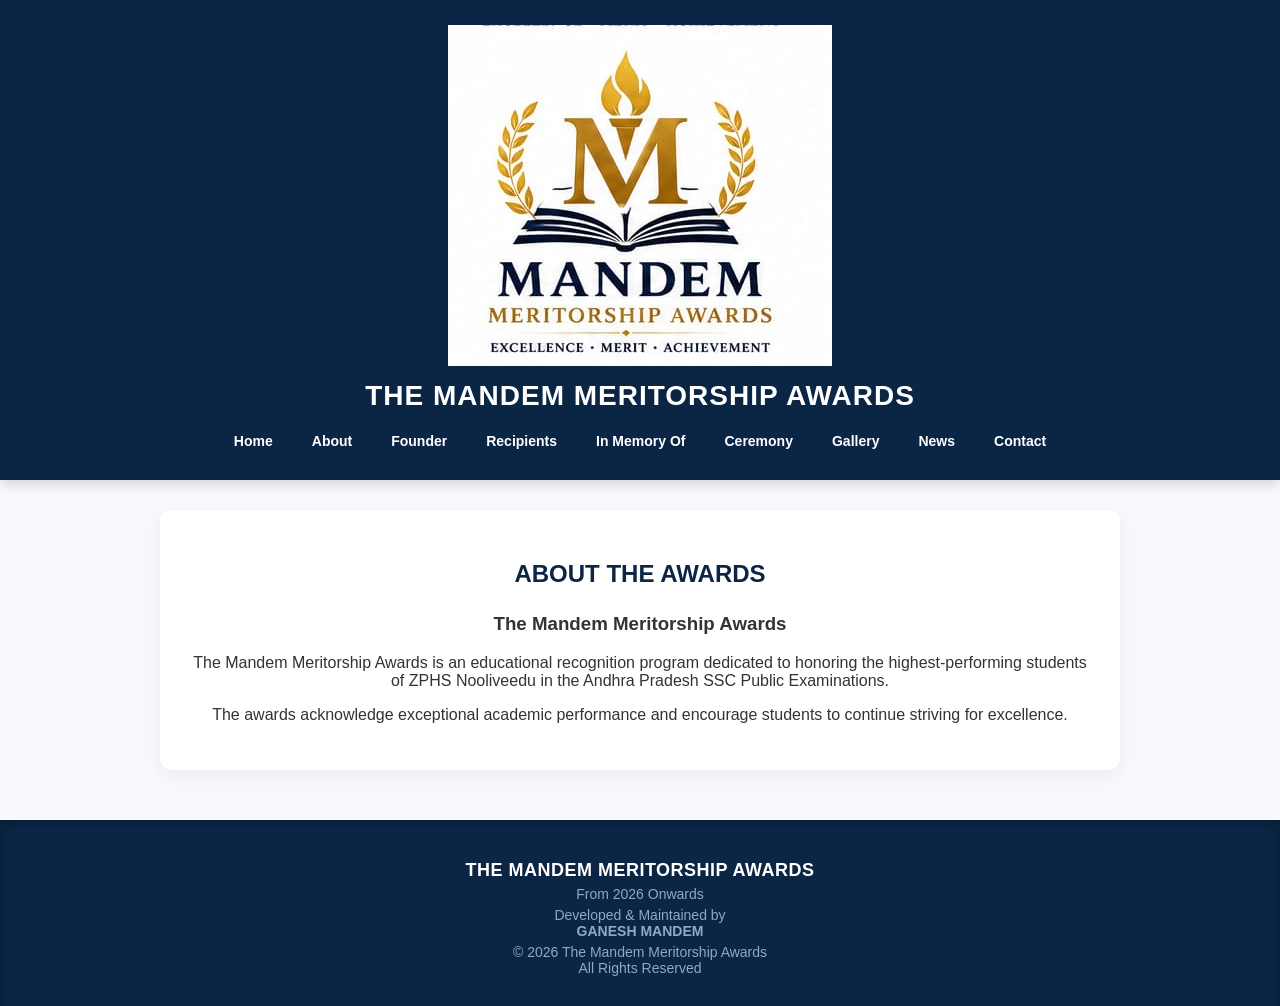
<file: about.html>
<!DOCTYPE html>
<html lang="en">

<head>
<meta charset="UTF-8">
<meta name="viewport" content="width=device-width, initial-scale=1.0">
<title>About The Mandem Meritorship Awards</title>
<link rel="stylesheet" href="style.css">
</head>

<body>

<header>
<img src="images/logo.jpg" class="logo">
<h1>THE MANDEM MERITORSHIP AWARDS</h1>
<nav>
<a href="index.html">Home</a>
<a href="about.html">About</a>
<a href="founder.html">Founder</a>
<a href="recipients.html">Recipients</a>
<a href="memory.html">In Memory Of</a>
<a href="ceremony.html">Ceremony</a>
<a href="gallery.html">Gallery</a>
<a href="news.html">News</a>
<a href="contact.html">Contact</a>
</nav>
</header>

<section>
<h2>ABOUT THE AWARDS</h2>
<h3>The Mandem Meritorship Awards</h3>
<p>
The Mandem Meritorship Awards is an educational recognition program dedicated to honoring the highest-performing students of ZPHS Nooliveedu in the Andhra Pradesh SSC Public Examinations.
</p>
<p>
The awards acknowledge exceptional academic performance and encourage students to continue striving for excellence.
</p>
</section>

<footer>
<h3>THE MANDEM MERITORSHIP AWARDS</h3>
<p>From 2026 Onwards</p>
<p>
Developed & Maintained by<br>
<b>GANESH MANDEM</b>
</p>
<p>
© 2026 The Mandem Meritorship Awards<br>
All Rights Reserved
</p>
</footer>

</body>
</html>
</file>
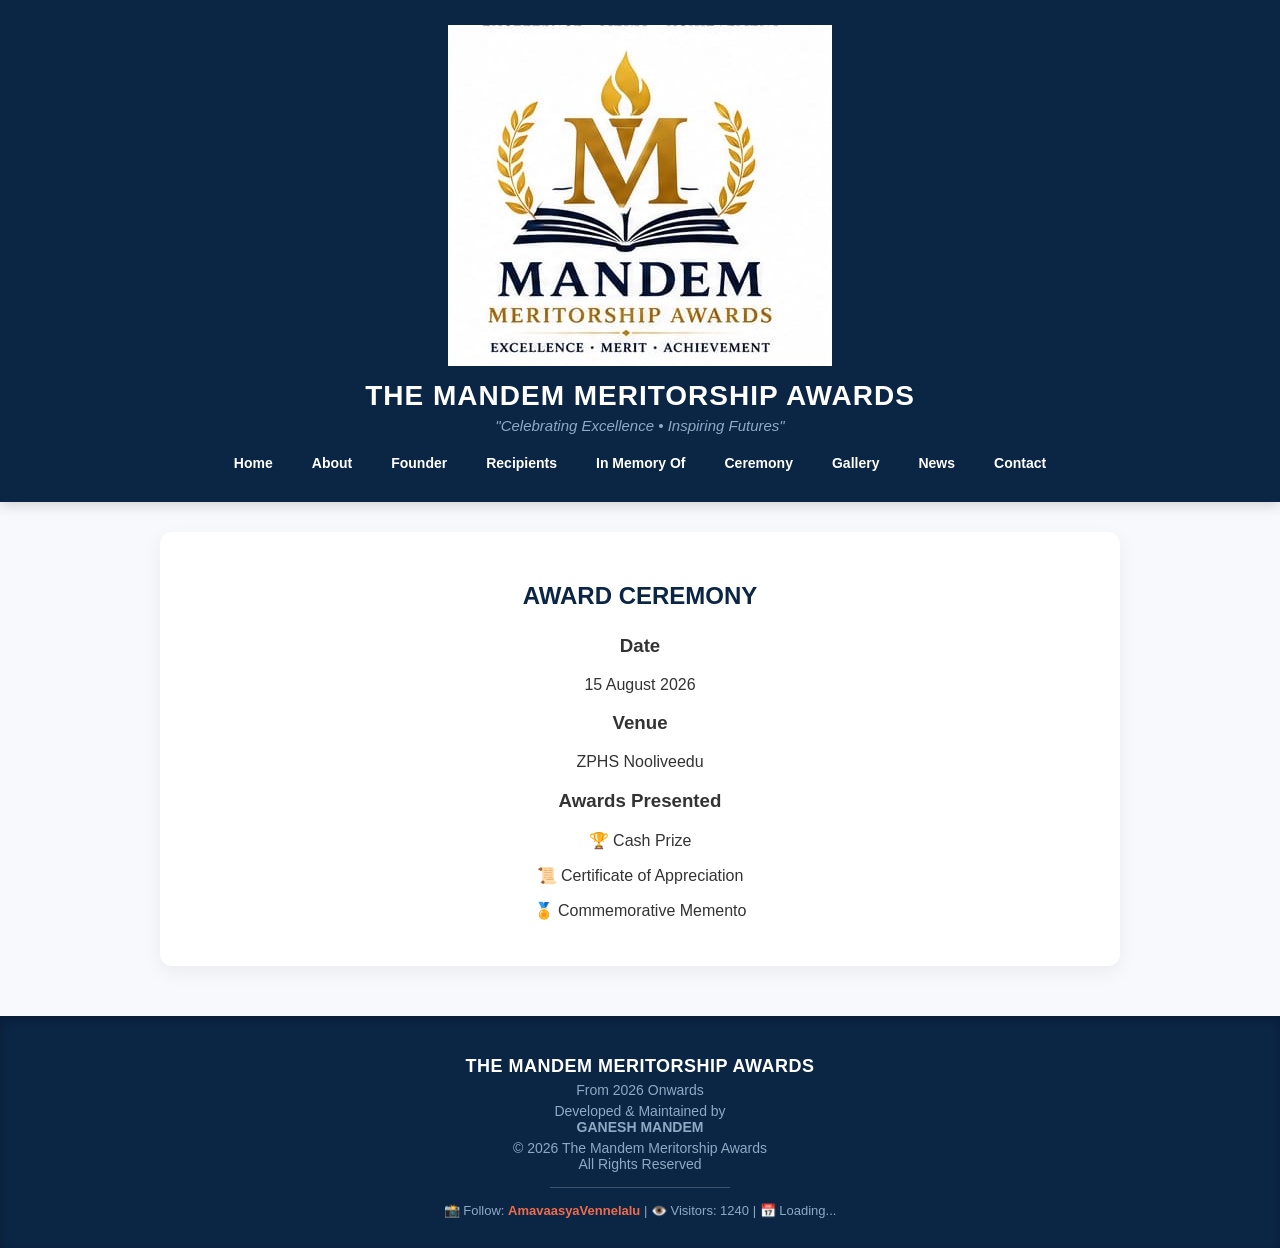
<file: ceremony.html>
<!DOCTYPE html>
<html lang="en">

<head>
<meta charset="UTF-8">
<meta name="viewport" content="width=device-width, initial-scale=1.0">
<title>Award Ceremony - 2026</title>
<link rel="stylesheet" href="style.css">
</head>

<body>

<header>
<img src="images/logo.jpg" class="logo">
<h1>THE MANDEM MERITORSHIP AWARDS</h1>
<p>"Celebrating Excellence • Inspiring Futures"</p>
<nav>
<a href="index.html">Home</a>
<a href="about.html">About</a>
<a href="founder.html">Founder</a>
<a href="recipients.html">Recipients</a>
<a href="memory.html">In Memory Of</a>
<a href="ceremony.html">Ceremony</a>
<a href="gallery.html">Gallery</a>
<a href="news.html">News</a>
<a href="contact.html">Contact</a>
</nav>
</header>

<section>
<h2>AWARD CEREMONY</h2>

<div class="card">
    <h3>Date</h3>
    <p>15 August 2026</p>
</div>

<div class="card">
    <h3>Venue</h3>
    <p>ZPHS Nooliveedu</p>
</div>

<div class="card">
    <h3>Awards Presented</h3>
    <p>🏆 Cash Prize</p>
    <p>📜 Certificate of Appreciation</p>
    <p>🏅 Commemorative Memento</p>
</div>
</section>

<footer>
<h3>THE MANDEM MERITORSHIP AWARDS</h3>
<p>From 2026 Onwards</p>
<p>
Developed & Maintained by<br>
<b>GANESH MANDEM</b>
</p>
<p>
© 2026 The Mandem Meritorship Awards<br>
All Rights Reserved
</p>

<hr style="width: 180px; border: 0; border-top: 1px solid rgba(255,255,255,0.2); margin: 15px auto;">

<p style="font-size: 13px; color: #8da9c4;">
    📸 Follow: <a href="https://instagram.com" target="_blank" style="color: #ee6c4d; text-decoration: none;"><b>AmavaasyaVennelalu</b></a> | <span id="visitor-count">👁️ Visitors: 1240</span> | <span id="live-clock">📅 Loading...</span>
</p>
</footer>

<script src="script.js"></script>
</body>
</html>
</file>
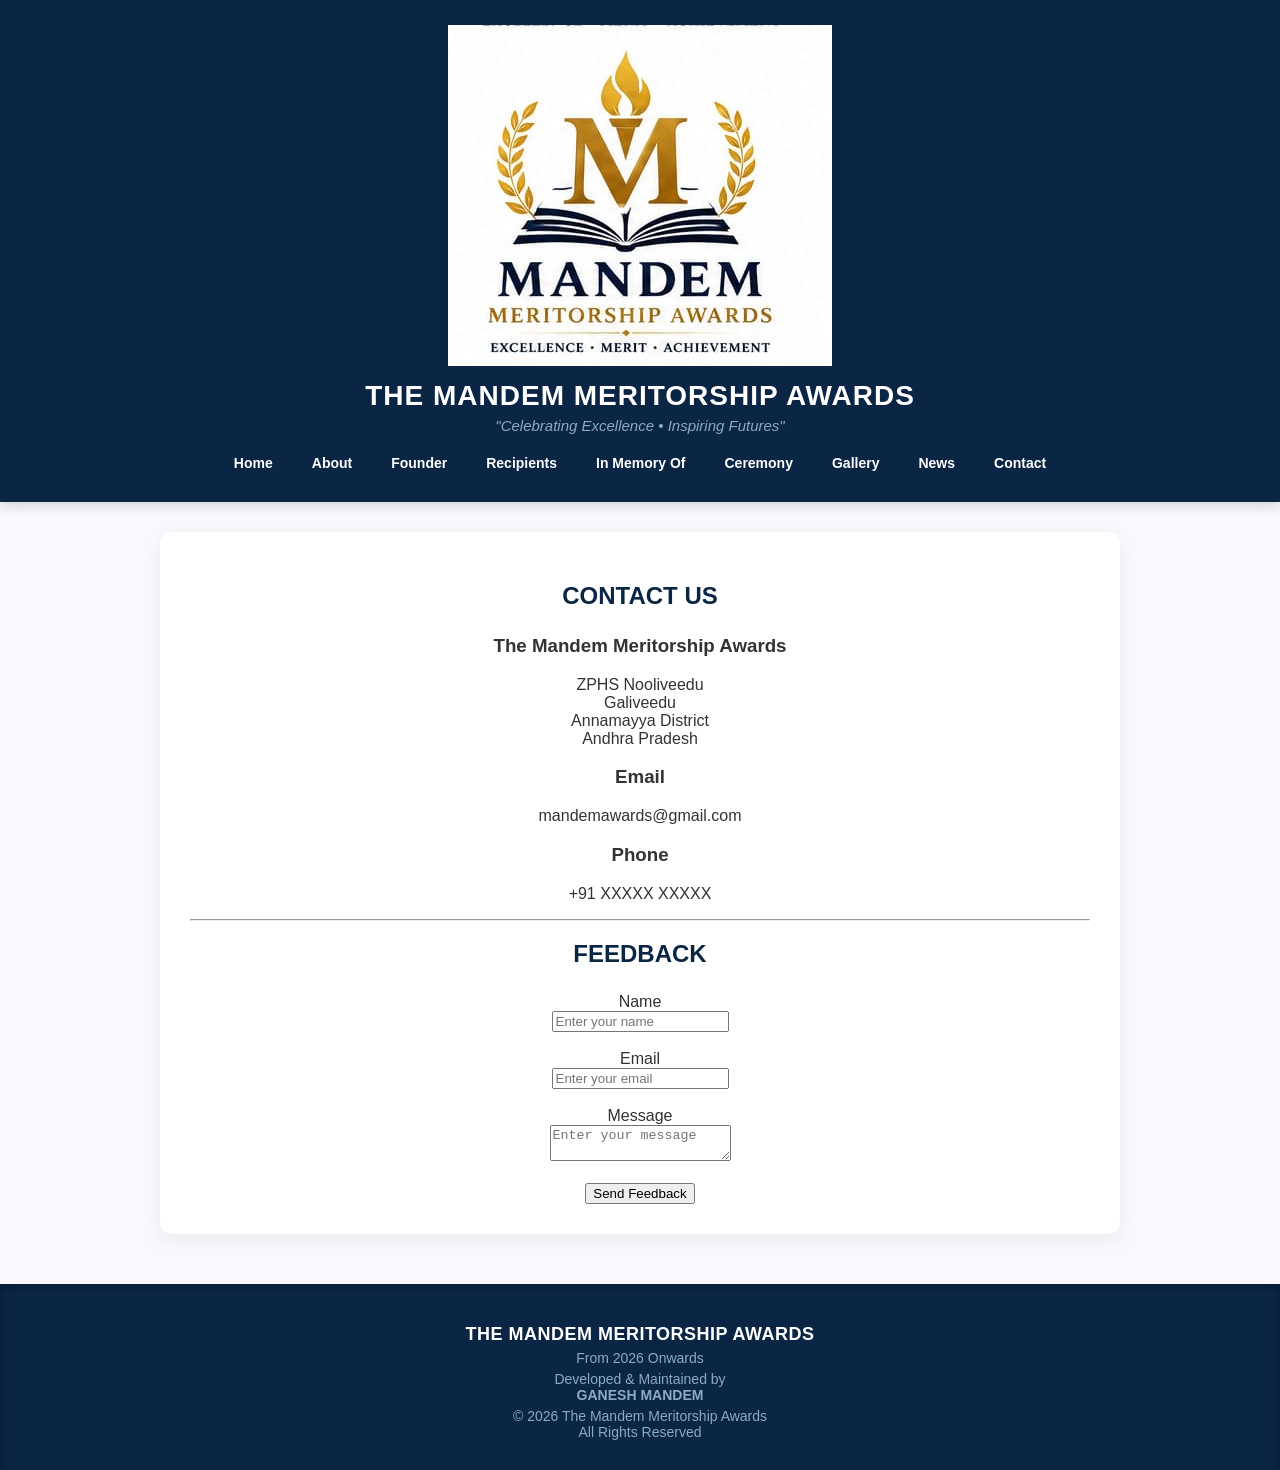
<file: contact.html>
<!DOCTYPE html>
<html lang="en">

<head>
<meta charset="UTF-8">
<meta name="viewport" content="width=device-width, initial-scale=1.0">
<title>Contact Us</title>
<link rel="stylesheet" href="style.css">
</head>

<body>

<header>
<img src="images/logo.jpg" class="logo">
<h1>THE MANDEM MERITORSHIP AWARDS</h1>
<p>"Celebrating Excellence • Inspiring Futures"</p>

<nav>
<a href="index.html">Home</a>
<a href="about.html">About</a>
<a href="founder.html">Founder</a>
<a href="recipients.html">Recipients</a>
<a href="memory.html">In Memory Of</a>
<a href="ceremony.html">Ceremony</a>
<a href="gallery.html">Gallery</a>
<a href="news.html">News</a>
<a href="contact.html">Contact</a>
</nav>
</header>

<section>
<h2>CONTACT US</h2>
<h3>The Mandem Meritorship Awards</h3>
<p>
ZPHS Nooliveedu<br>
Galiveedu<br>
Annamayya District<br>
Andhra Pradesh
</p>

<h3>Email</h3>
<p>mandemawards@gmail.com</p>

<h3>Phone</h3>
<p>+91 XXXXX XXXXX</p>

<hr>

<h2>FEEDBACK</h2>
<form>
<label>Name</label><br>
<input type="text" placeholder="Enter your name"><br><br>

<label>Email</label><br>
<input type="email" placeholder="Enter your email"><br><br>

<label>Message</label><br>
<textarea placeholder="Enter your message"></textarea><br><br>

<button>Send Feedback</button>
</form>
</section>

<footer>
<h3>THE MANDEM MERITORSHIP AWARDS</h3>
<p>From 2026 Onwards</p>
<p>
Developed & Maintained by<br>
<b>GANESH MANDEM</b>
</p>
<p>
© 2026 The Mandem Meritorship Awards<br>
All Rights Reserved
</p>
</footer>

</body>
</html>
</file>
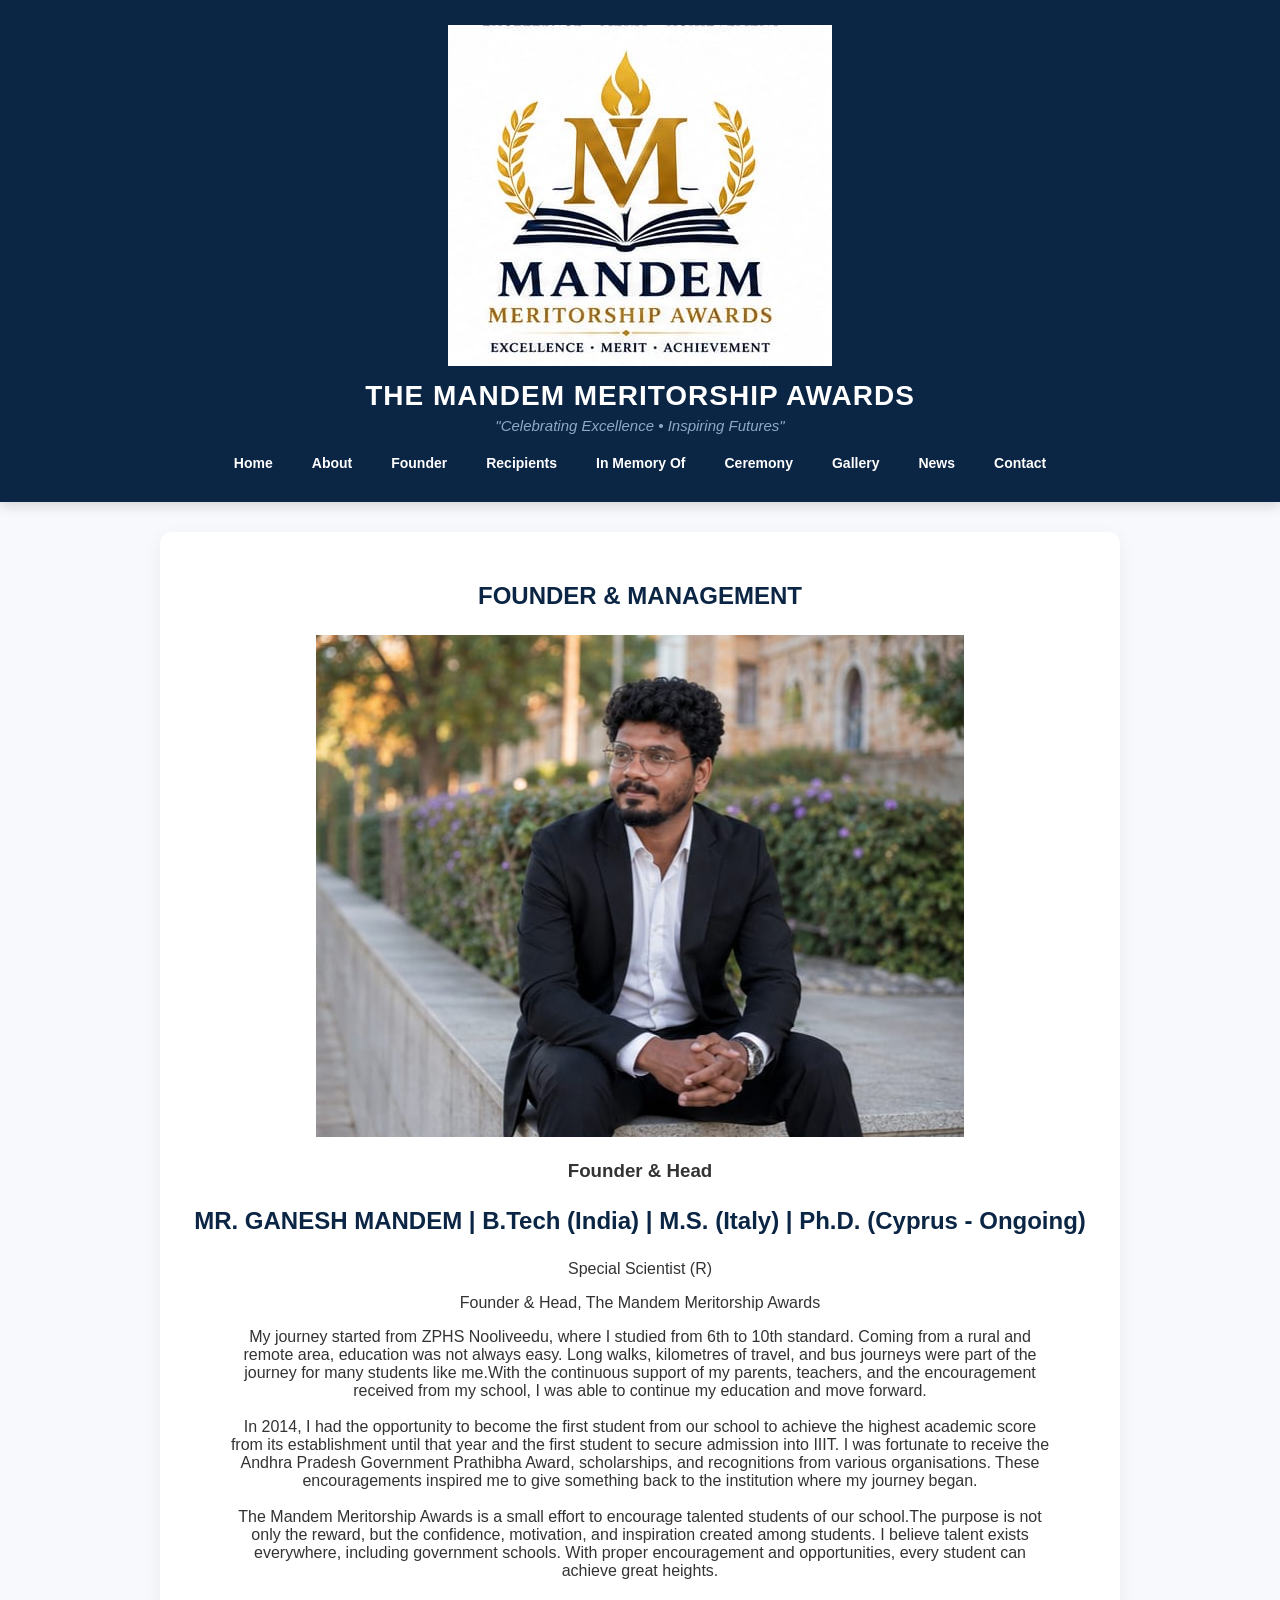
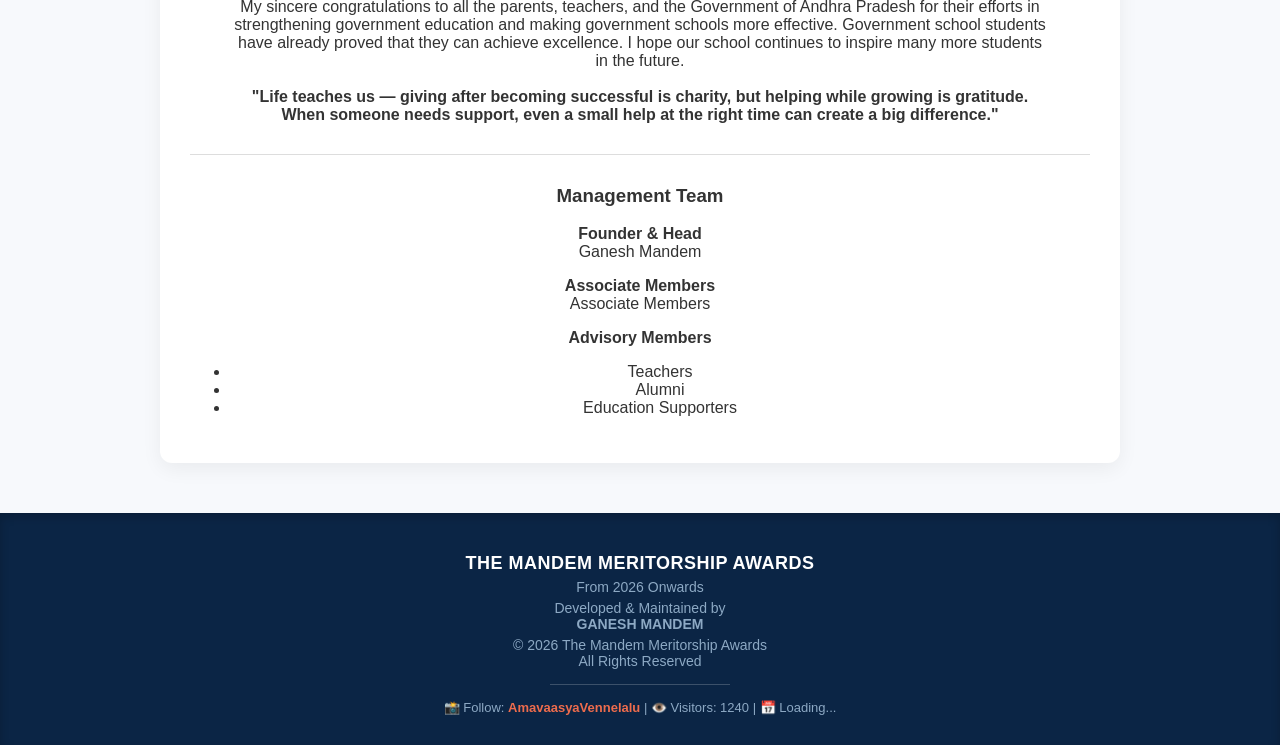
<file: founder.html>
<!DOCTYPE html>
<html lang="en">

<head>
<meta charset="UTF-8">
<meta name="viewport" content="width=device-width, initial-scale=1.0">
<title>Founder & Management</title>
<link rel="stylesheet" href="style.css">
</head>

<body>

<header>
<img src="images/logo.jpg" class="logo">
<h1>THE MANDEM MERITORSHIP AWARDS</h1>
<p>"Celebrating Excellence • Inspiring Futures"</p>
<nav>
<a href="index.html">Home</a>
<a href="about.html">About</a>
<a href="founder.html">Founder</a>
<a href="recipients.html">Recipients</a>
<a href="memory.html">In Memory Of</a>
<a href="ceremony.html">Ceremony</a>
<a href="gallery.html">Gallery</a>
<a href="news.html">News</a>
<a href="contact.html">Contact</a>
</nav>
</header>

<section class="profile-section">
<h2>FOUNDER & MANAGEMENT</h2>

<div class="profile-card">
    <div class="profile-img-container">
        <img src="images/founder.png" alt="Ganesh Mandem">
    </div>
    <div class="profile-details">
        <h3>Founder & Head</h3>
           <h2 class="founder-name">
    <h2 class="founder-name">
    MR. GANESH MANDEM 
    <span class="qualification">
        | B.Tech (India) | M.S. (Italy) | Ph.D. (Cyprus - Ongoing)
    </span>
</h2>

<p class="designation">
    Special Scientist (R)
</p>

        <p class="sub-text">
            Founder & Head, The Mandem Meritorship Awards
        </p>


        <blockquote>

        My journey started from ZPHS Nooliveedu, where I studied from 6th to 10th standard. Coming from a rural and remote area, education was not always easy. 
        Long walks, kilometres of travel, and bus journeys were part of the journey for many students like me.With the continuous support of my parents, teachers, and the encouragement received from my school, I was able to continue my education and move forward.
<br><br>

        In 2014, I had the opportunity to become the first student from our school to achieve the highest academic score from its establishment until that year and the first student to secure admission into IIIT. I was fortunate to receive the Andhra Pradesh Government Prathibha Award, scholarships, and recognitions from various organisations. These encouragements inspired me to give something back to the institution where my journey began.
 
<br><br>

        
        The Mandem Meritorship Awards is a small effort to encourage talented students of our school.The purpose is not only the reward, but the confidence, motivation, and inspiration created among students. I believe talent exists everywhere, including government schools. With proper encouragement and opportunities, every student can achieve great heights.
<br><br>

        My sincere congratulations to all the parents, teachers, and the Government of Andhra Pradesh for their efforts in strengthening government education and making government schools more effective. Government school students have already proved that they can achieve excellence. I hope our school continues to inspire many more students in the future.


        <br><br>

        <b>
        "Life teaches us — giving after becoming successful is charity, 
        but helping while growing is gratitude. 
        When someone needs support, even a small help at the right time can create a big difference."
        </b>


        </blockquote>

    </div>

</div>


<hr style="margin: 30px 0; border: 0; border-top: 1px solid #ddd;">

<h3>Management Team</h3>
<p><strong>Founder & Head</strong><br>Ganesh Mandem</p>
<p><strong>Associate Members</strong><br>Associate Members</p>
<p><strong>Advisory Members</strong></p>
<ul>
    <li>Teachers</li>
    <li>Alumni</li>
    <li>Education Supporters</li>
</ul>
</section>

<footer>
<h3>THE MANDEM MERITORSHIP AWARDS</h3>
<p>From 2026 Onwards</p>
<p>
Developed & Maintained by<br>
<b>GANESH MANDEM</b>
</p>
<p>
© 2026 The Mandem Meritorship Awards<br>
All Rights Reserved
</p>

<hr style="width: 180px; border: 0; border-top: 1px solid rgba(255,255,255,0.2); margin: 15px auto;">

<p style="font-size: 13px; color: #8da9c4;">
    📸 Follow: <a href="https://instagram.com" target="_blank" style="color: #ee6c4d; text-decoration: none;"><b>AmavaasyaVennelalu</b></a> | <span id="visitor-count">👁️ Visitors: 1240</span> | <span id="live-clock">📅 Loading...</span>
</p>
</footer>
</file>
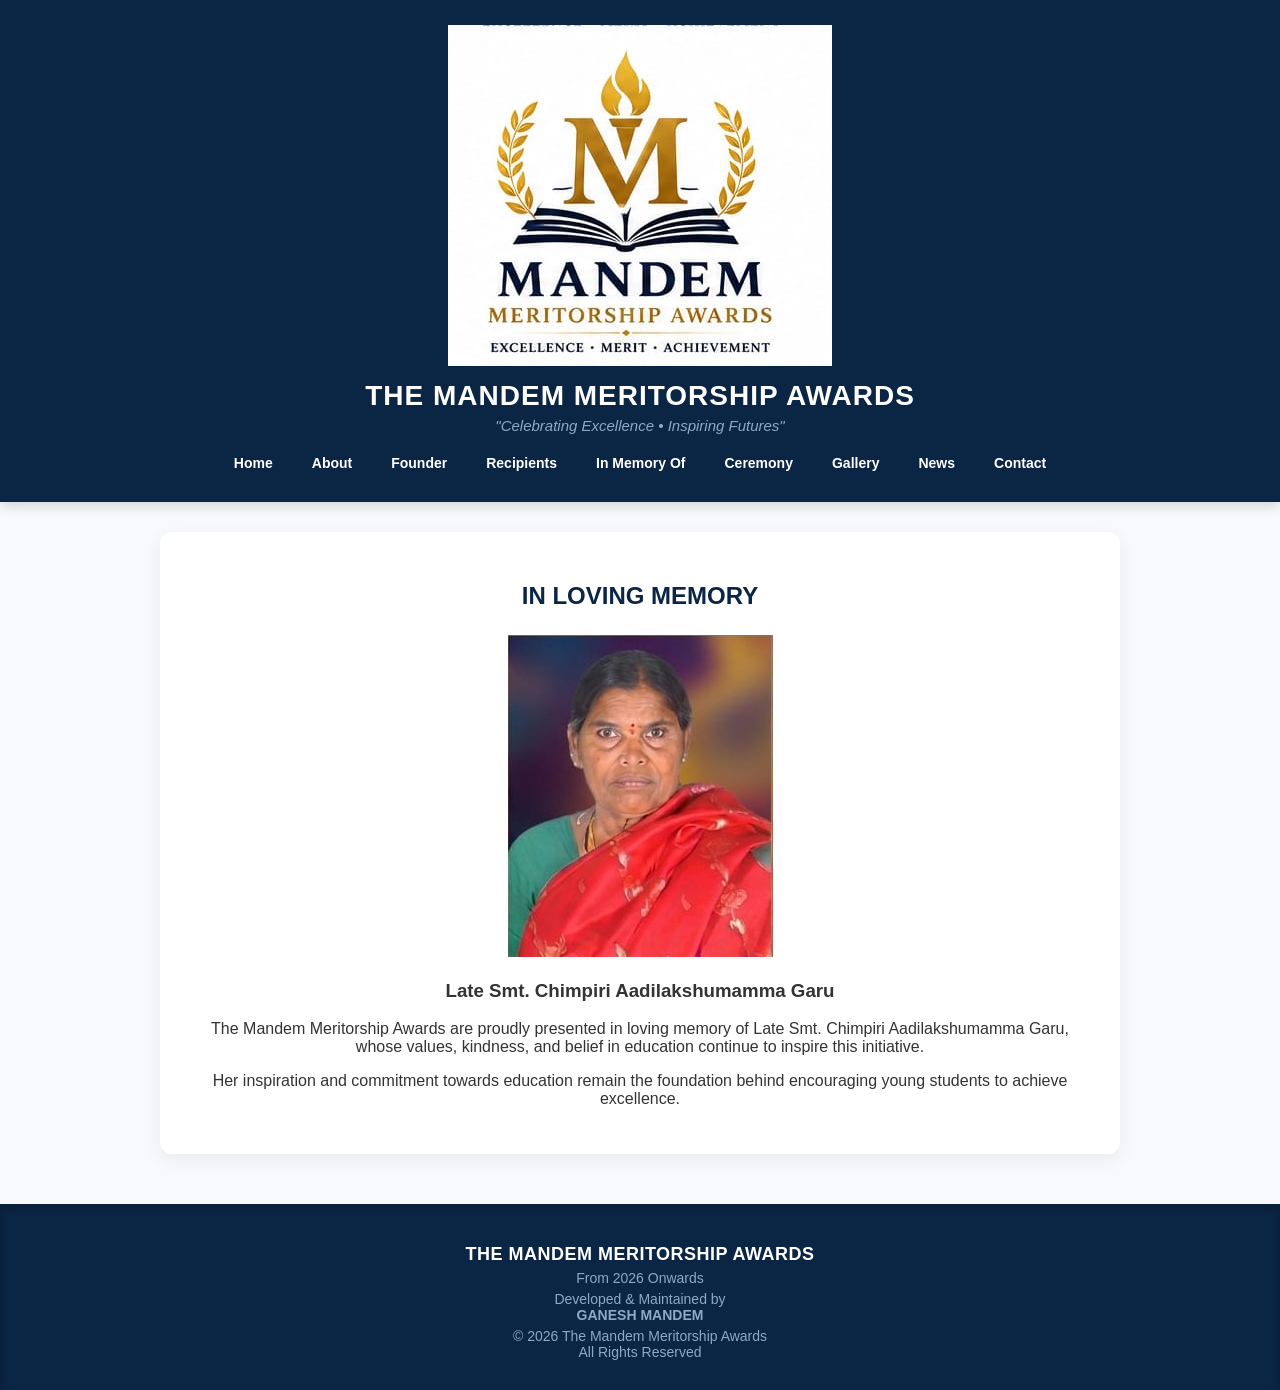
<file: memory.html>
<!DOCTYPE html>
<html lang="en">

<head>
<meta charset="UTF-8">
<meta name="viewport" content="width=device-width, initial-scale=1.0">
<title>In Loving Memory</title>
<link rel="stylesheet" href="style.css">
</head>

<body>

<header>
<img src="images/logo.jpg" class="logo">
<h1>THE MANDEM MERITORSHIP AWARDS</h1>
<p>"Celebrating Excellence • Inspiring Futures"</p>
<nav>
<a href="index.html">Home</a>
<a href="about.html">About</a>
<a href="founder.html">Founder</a>
<a href="recipients.html">Recipients</a>
<a href="memory.html">In Memory Of</a>
<a href="ceremony.html">Ceremony</a>
<a href="gallery.html">Gallery</a>
<a href="news.html">News</a>
<a href="contact.html">Contact</a>
</nav>
</header>

<section class="memory-section">
<h2>IN LOVING MEMORY</h2>

<div class="memory-card">
    <div class="memory-img-container">
        <img src="images/memory.jpeg" alt="Late Smt. Chimpiri Aadilakshumamma Garu">
    </div>
    <div class="memory-content">
        <h3>Late Smt. Chimpiri Aadilakshumamma Garu</h3>
        <p class="tribute-text">
            The Mandem Meritorship Awards are proudly presented in loving memory of Late Smt. Chimpiri Aadilakshumamma Garu, whose values, kindness, and belief in education continue to inspire this initiative.
        </p>
        <p class="tribute-text">
            Her inspiration and commitment towards education remain the foundation behind encouraging young students to achieve excellence.
        </p>
    </div>
</div>
</section>

<footer>
<h3>THE MANDEM MERITORSHIP AWARDS</h3>
<p>From 2026 Onwards</p>
<p>
Developed & Maintained by<br>
<b>GANESH MANDEM</b>
</p>
<p>
© 2026 The Mandem Meritorship Awards<br>
All Rights Reserved
</p>
</footer>

</body>
</html>
</file>
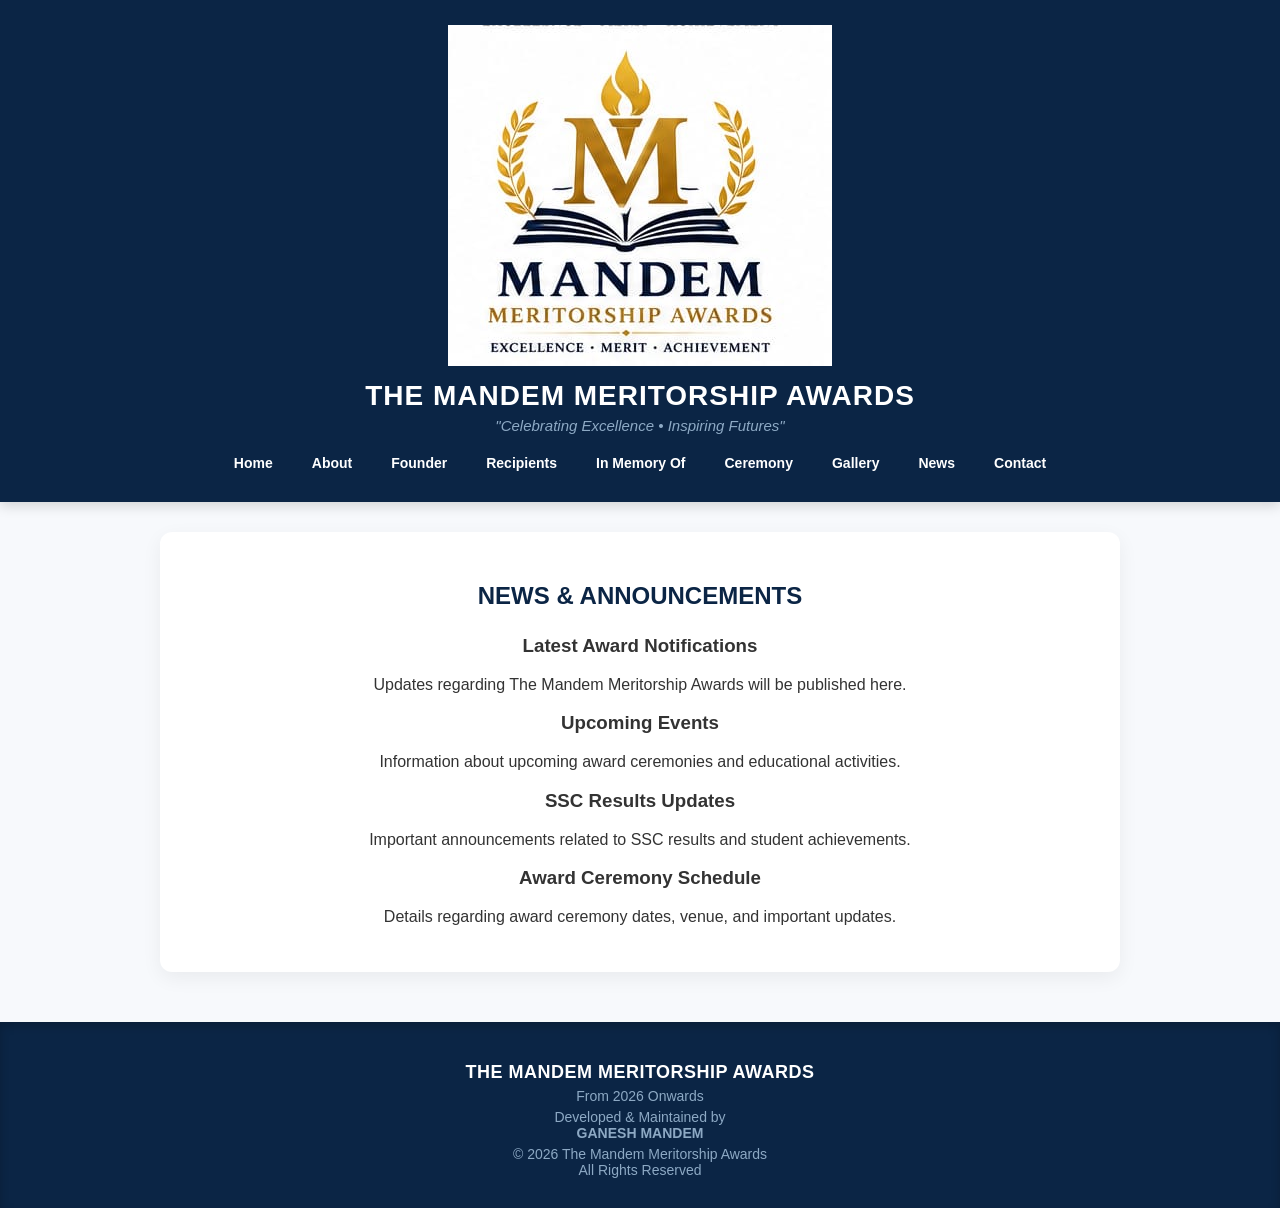
<file: news.html>
<!DOCTYPE html>
<html lang="en">

<head>
<meta charset="UTF-8">
<meta name="viewport" content="width=device-width, initial-scale=1.0">
<title>News & Announcements</title>
<link rel="stylesheet" href="style.css">
</head>

<body>

<header>
<img src="images/logo.jpg" class="logo">
<h1>THE MANDEM MERITORSHIP AWARDS</h1>
<p>"Celebrating Excellence • Inspiring Futures"</p>
<nav>
<a href="index.html">Home</a>
<a href="about.html">About</a>
<a href="founder.html">Founder</a>
<a href="recipients.html">Recipients</a>
<a href="memory.html">In Memory Of</a>
<a href="ceremony.html">Ceremony</a>
<a href="gallery.html">Gallery</a>
<a href="news.html">News</a>
<a href="contact.html">Contact</a>
</nav>
</header>

<section>
<h2>NEWS & ANNOUNCEMENTS</h2>
<div class="card">
<h3>Latest Award Notifications</h3>
<p>Updates regarding The Mandem Meritorship Awards will be published here.</p>
</div>
<div class="card">
<h3>Upcoming Events</h3>
<p>Information about upcoming award ceremonies and educational activities.</p>
</div>
<div class="card">
<h3>SSC Results Updates</h3>
<p>Important announcements related to SSC results and student achievements.</p>
</div>
<div class="card">
<h3>Award Ceremony Schedule</h3>
<p>Details regarding award ceremony dates, venue, and important updates.</p>
</div>
</section>

<footer>
<h3>THE MANDEM MERITORSHIP AWARDS</h3>
<p>From 2026 Onwards</p>
<p>
Developed & Maintained by<br>
<b>GANESH MANDEM</b>
</p>
<p>
© 2026 The Mandem Meritorship Awards<br>
All Rights Reserved
</p>
</footer>

</body>
</html>
</file>
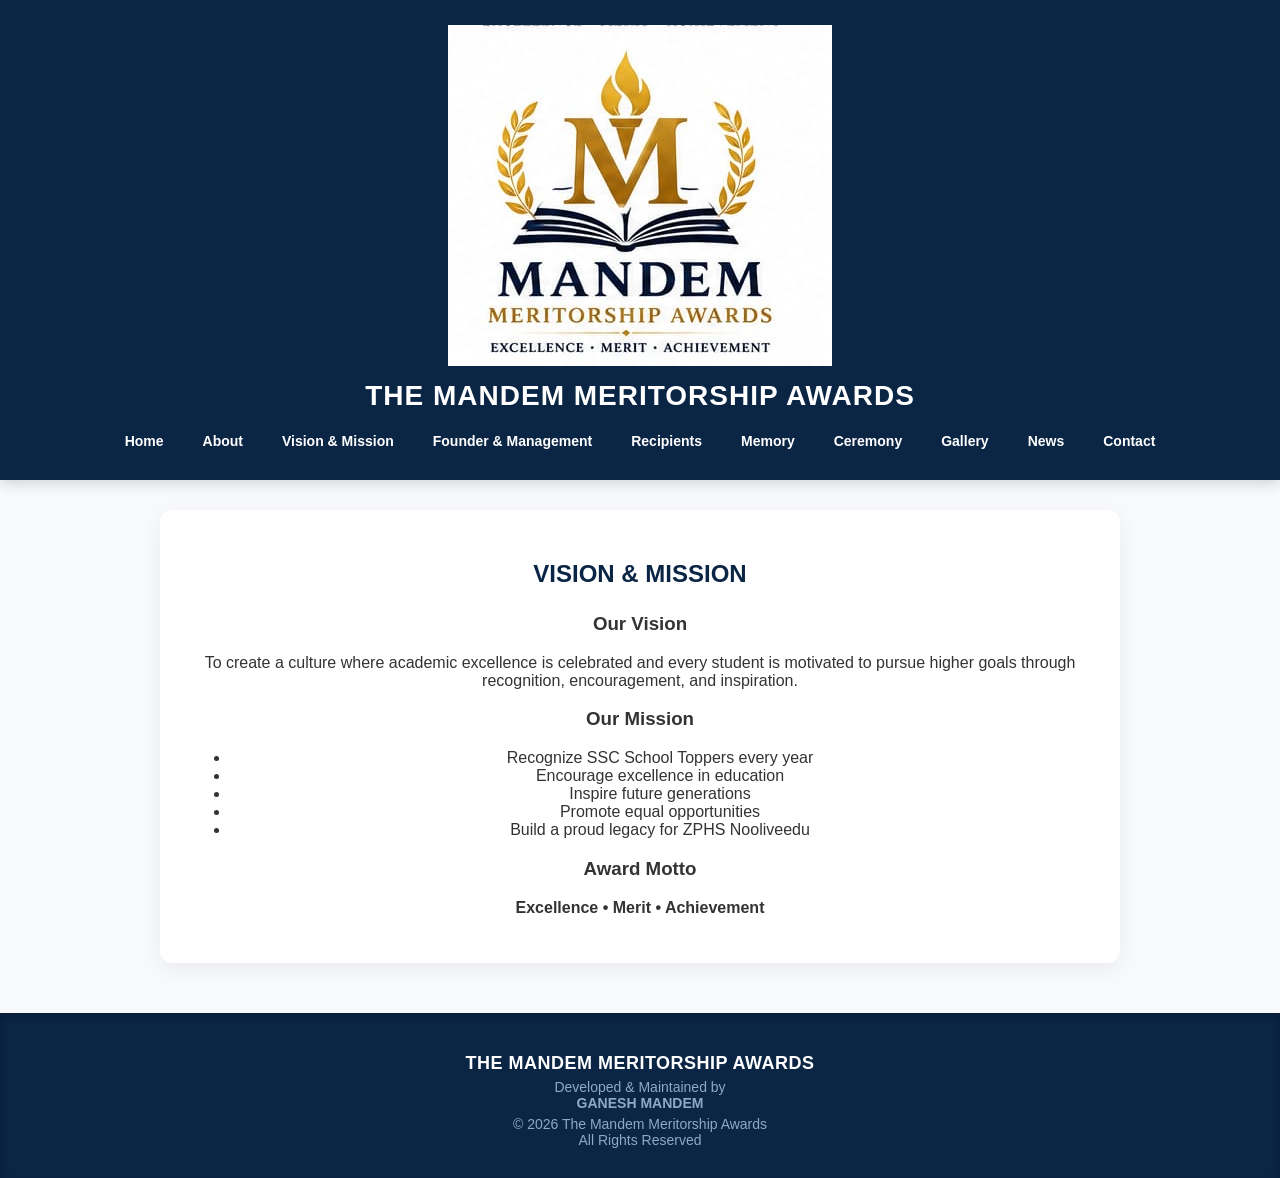
<file: vision.html>
<!DOCTYPE html>
<html lang="en">

<head>

<meta charset="UTF-8">
<meta name="viewport" content="width=device-width, initial-scale=1.0">

<title>Vision & Mission</title>

<link rel="stylesheet" href="style.css">

</head>


<body>


<header>

<img src="images/logo.jpg" class="logo">

<h1>
THE MANDEM MERITORSHIP AWARDS
</h1>


<nav>

<a href="index.html">Home</a>
<a href="about.html">About</a>
<a href="vision.html">Vision & Mission</a>
<a href="founder.html">Founder & Management</a>
<a href="recipients.html">Recipients</a>
<a href="memory.html">Memory</a>
<a href="ceremony.html">Ceremony</a>
<a href="gallery.html">Gallery</a>
<a href="news.html">News</a>
<a href="contact.html">Contact</a>

</nav>

</header>



<section>


<h2>
VISION & MISSION
</h2>



<h3>
Our Vision
</h3>


<p>

To create a culture where academic excellence is celebrated and every student is motivated to pursue higher goals through recognition, encouragement, and inspiration.

</p>



<h3>
Our Mission
</h3>


<ul>

<li>Recognize SSC School Toppers every year</li>

<li>Encourage excellence in education</li>

<li>Inspire future generations</li>

<li>Promote equal opportunities</li>

<li>Build a proud legacy for ZPHS Nooliveedu</li>

</ul>



<h3>
Award Motto
</h3>


<p>
<strong>
Excellence • Merit • Achievement
</strong>
</p>


</section>



<footer>


<h3>
THE MANDEM MERITORSHIP AWARDS
</h3>


<p>
Developed & Maintained by
<br>
<b>GANESH MANDEM</b>
</p>


<p>
© 2026 The Mandem Meritorship Awards
<br>
All Rights Reserved
</p>


</footer>



</body>

</html>
</file>
<file: style.css>
/* style.css - Updated & Cleaned */

body {
    font-family: 'Segoe UI', Tahoma, Geneva, Verdana, sans-serif;
    background-color: #f7f9fc;
    color: #333;
    margin: 0;
    padding: 0;
}

/* Header Styling */
header {
    background: #0b2545;
    color: white;
    padding: 25px 20px;
    text-align: center;
    box-shadow: 0 4px 12px rgba(0,0,0,0.15);
}

header h1 {
    margin: 10px 0 5px 0;
    font-size: 28px;
    letter-spacing: 1px;
}

header p {
    margin: 0 0 15px 0;
    font-size: 15px;
    color: #8da9c4;
    font-style: italic;
}

nav {
    display: flex;
    justify-content: center;
    flex-wrap: wrap;
    gap: 15px;
    margin-top: 15px;
}

nav a {
    color: white;
    text-decoration: none;
    font-size: 14px;
    font-weight: 600;
    padding: 6px 12px;
    border-radius: 4px;
    transition: background 0.3s;
}

nav a:hover {
    background: rgba(255,255,255,0.15);
}

/* Main Section Layout - Consistent across all pages */
section {
    max-width: 900px;
    margin: 30px auto;
    padding: 30px;
    background: white;
    border-radius: 12px;
    box-shadow: 0 6px 20px rgba(0,0,0,0.06);
    text-align: center;
}

section h2 {
    text-align: center;
    color: #0b2545;
    margin-bottom: 25px;
    font-size: 24px;
}

/* Perfectly Centered Profile / Founder / In-Memory Image & Text Block */
.centered-profile {
    display: flex;
    flex-direction: column;
    align-items: center;
    justify-content: center;
    text-align: center;
    margin: 20px auto;
}

.centered-profile img {
    width: 180px;
    height: 180px;
    border-radius: 50%;
    object-fit: cover;
    border: 4px solid #134074;
    box-shadow: 0 6px 20px rgba(0,0,0,0.15);
    margin-bottom: 20px;
    display: block;
    margin-left: auto;
    margin-right: auto;
}

.profile-content {
    max-width: 700px;
    margin: 0 auto;
    text-align: justify;
    line-height: 1.8;
    color: #444;
}

/* 6-Slide Hero Slider */
.slider-container {
    width: 100%;
    height: 420px;
    margin: 0 auto 30px auto;
    position: relative;
    overflow: hidden;
    border-radius: 16px;
    box-shadow: 0 10px 30px rgba(11,37,69,0.2);
    background: #000;
}

.slide {
    width: 100%;
    height: 100%;
    object-fit: cover;
    position: absolute;
    top: 0;
    left: 0;
    opacity: 0;
    transition: opacity 1.2s ease-in-out, transform 6s ease-out;
    transform: scale(1);
}

.slide.active {
    opacity: 1;
    transform: scale(1.05);
}

.slide-caption {
    position: absolute;
    bottom: 0;
    left: 0;
    right: 0;
    background: linear-gradient(to top, rgba(11,37,69,0.85), transparent);
    color: white;
    padding: 25px 20px 15px 20px;
    text-align: center;
    font-size: 16px;
    font-weight: 500;
    letter-spacing: 0.5px;
    text-shadow: 0 2px 4px rgba(0,0,0,0.4);
    z-index: 2;
}

/* Audio Control Overlay */
.audio-control-bar {
    position: absolute;
    top: 15px;
    right: 15px;
    z-index: 10;
    background: rgba(11, 37, 69, 0.85);
    padding: 8px 14px;
    border-radius: 20px;
    color: white;
    font-size: 13px;
    cursor: pointer;
    display: flex;
    align-items: center;
    gap: 6px;
    box-shadow: 0 4px 10px rgba(0,0,0,0.3);
    border: 1px solid rgba(255,255,255,0.2);
}

.audio-control-bar:hover {
    background: rgba(19, 64, 116, 0.95);
}

/* Poetic Sanskrit Quote Box */
.poetic-box {
    background: linear-gradient(135deg, #134074 0%, #0b2545 100%);
    border-left: 6px solid #ee6c4d;
    padding: 35px 30px;
    margin: 30px 0;
    border-radius: 0 14px 14px 0;
    text-align: center;
    box-shadow: 0 8px 25px rgba(19,64,116,0.25);
    color: #ffffff;
}

.poetic-text {
    font-size: 18px;
    font-weight: 600;
    line-height: 1.8;
    font-style: italic;
    color: #ffffff;
    text-shadow: 0 2px 4px rgba(0,0,0,0.3);
}

.poetic-translation {
    margin-top: 15px;
    font-size: 14px;
    font-weight: 400;
    color: #e2e8f0;
    border-top: 1px solid rgba(255,255,255,0.2);
    padding-top: 15px;
    font-style: normal;
}

/* Descriptive Paragraph */
.intro-para {
    text-align: justify;
    font-size: 15px;
    color: #444;
    font-weight: 400;
    line-height: 1.9;
    background: #f8fafc;
    padding: 20px;
    border-radius: 8px;
    border: 1px solid #e2e8f0;
}

/* Footer Styling with Solid Background Color */
footer {
    background: #0b2545;
    color: white;
    padding: 40px 20px 25px 20px;
    margin-top: 50px;
    text-align: center;
    box-shadow: inset 0 4px 10px rgba(0,0,0,0.2);
}

footer h3 {
    margin: 0 0 5px 0;
    font-size: 18px;
    letter-spacing: 0.5px;
    color: #ffffff;
}

footer p {
    margin: 5px 0;
    color: #8da9c4;
    font-size: 14px;
}

.single-line-footer {
    display: flex;
    justify-content: center;
    align-items: center;
    flex-wrap: wrap;
    gap: 15px;
    font-size: 13px;
    color: #8da9c4;
    margin-top: 20px;
    border-top: 1px solid rgba(255,255,255,0.15);
    padding-top: 15px;
}

.single-line-footer a {
    color: #ee6c4d;
    text-decoration: none;
    font-weight: bold;
}

.single-line-footer a:hover {
    text-decoration: underline;
}

/* GANACE AI Chatbot Widget Styles */
.chatbot-container {
    position: fixed;
    bottom: 25px;
    right: 25px;
    z-index: 1000;
    font-family: 'Segoe UI', Tahoma, Geneva, Verdana, sans-serif;
}

.chat-toggle-btn {
    background: #ee6c4d;
    color: white;
    border: none;
    padding: 12px 22px;
    border-radius: 30px;
    font-size: 15px;
    font-weight: bold;
    cursor: pointer;
    box-shadow: 0 4px 15px rgba(238,108,77,0.4);
    transition: transform 0.2s, background 0.2s;
}

.chat-toggle-btn:hover {
    background: #d95332;
    transform: scale(1.05);
}

.chat-box {
    display: none;
    position: absolute;
    bottom: 60px;
    right: 0;
    width: 330px;
    height: 440px;
    background: white;
    border-radius: 14px;
    box-shadow: 0 10px 30px rgba(0,0,0,0.2);
    flex-direction: column;
    overflow: hidden;
    border: 1px solid #e2e8f0;
}

.chat-box.active {
    display: flex;
}

.chat-header {
    background: #0b2545;
    color: white;
    padding: 14px 16px;
    display: flex;
    justify-content: space-between;
    align-items: center;
}

.chat-title-group h4 {
    margin: 0;
    font-size: 16px;
}

.chat-title-group span {
    font-size: 11px;
    color: #8da9c4;
}

.close-chat {
    background: none;
    border: none;
    color: white;
    font-size: 18px;
    cursor: pointer;
}

.chat-body {
    flex: 1;
    padding: 15px;
    overflow-y: auto;
    background: #f8fafc;
    display: flex;
    flex-direction: column;
    gap: 10px;
    text-align: left;
}

.chat-message {
    padding: 10px 14px;
    border-radius: 8px;
    font-size: 13px;
    max-width: 85%;
    line-height: 1.4;
}

.bot-msg {
    background: #e2e8f0;
    color: #0b2545;
    align-self: flex-start;
}

.user-msg {
    background: #134074;
    color: white;
    align-self: flex-end;
}

.chat-lead-form {
    display: flex;
    flex-direction: column;
    gap: 8px;
    margin-top: 8px;
}

.chat-lead-form input {
    padding: 8px 10px;
    border: 1px solid #cbd5e1;
    border-radius: 6px;
    font-size: 13px;
    outline: none;
}

.chat-lead-form button {
    background: #134074;
    color: white;
    border: none;
    padding: 8px;
    border-radius: 6px;
    font-weight: bold;
    cursor: pointer;
    transition: background 0.2s;
}

.chat-lead-form button:hover {
    background: #0b2545;
}

.chat-footer {
    display: flex;
    padding: 10px;
    background: white;
    border-top: 1px solid #e2e8f0;
    gap: 8px;
}

.chat-footer input {
    flex: 1;
    padding: 8px 10px;
    border: 1px solid #cbd5e1;
    border-radius: 6px;
    font-size: 13px;
    outline: none;
}

.chat-footer button {
    background: #134074;
    color: white;
    border: none;
    padding: 8px 14px;
    border-radius: 6px;
    font-weight: bold;
    cursor: pointer;
}
</file>
